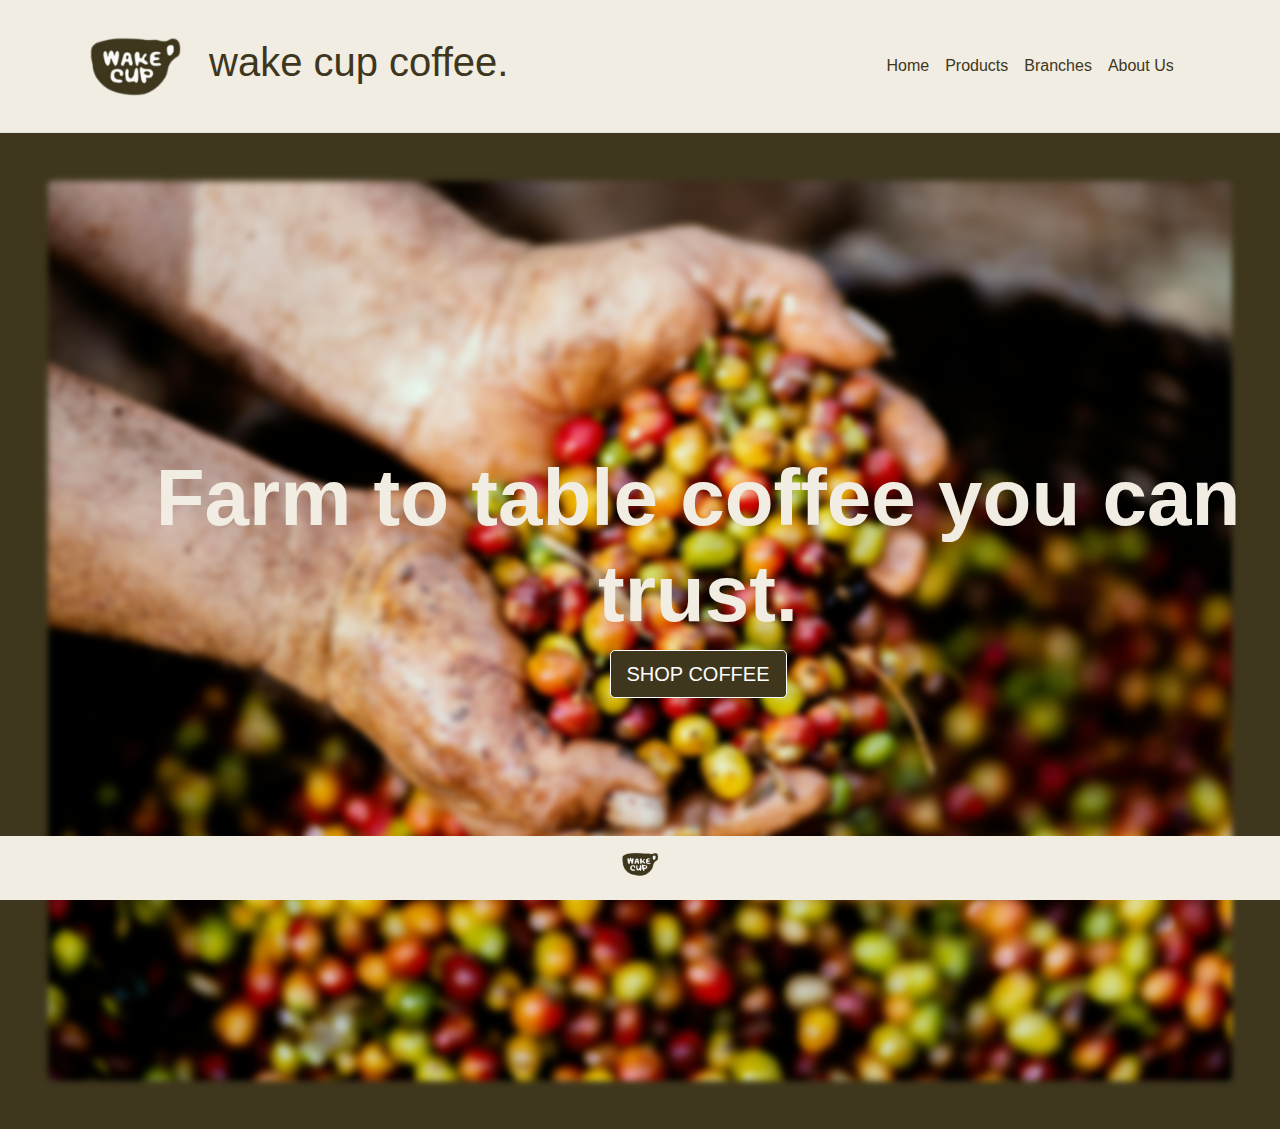
<file: index.html>
<html>
    <link rel="stylesheet" href="https://stackpath.bootstrapcdn.com/bootstrap/4.3.1/css/bootstrap.min.css" integrity="sha384-ggOyR0iXCbMQv3Xipma34MD+dH/1fQ784/j6cY/iJTQUOhcWr7x9JvoRxT2MZw1T" crossorigin="anonymous"/>
    <link rel="stylesheet" href="style.css">

    <header class="p-3 mb-3 border-bottom sticky-top brandcolor">
        <div class="container justify-content-between brandcolor">
          <div class="d-flex flex-wrap align-items-center justify-content-center justify-content-lg-start">
            <img src="./assets/logo.png" width="100" height="100" alt="logo">
            <h1 class="ml-4 txt">wake cup coffee.</h1>

            <ul class="nav offset-md-4">
              <li><a href="index.html" class="nav-link px-2 txt">Home</a></li>
              <li><a href="products.html" class="nav-link px-2 txt">Products</a></li>
              <li><a href="branches.html" class="nav-link px-2 txt">Branches</a></li>
              <li><a href="aboutus.html" class="nav-link px-2 txt">About Us</a></li>
            </ul>
          </div>
        </div>
    </header>
    
    <body class="body-bg-color">
        <div class="jumbotron d-flex flex-wrap justify-content-center m-5 jumbotron-img">
        </div>
        <div class="container center">
            <h1 class="lg-txt reg-txt"><strong>Farm to table coffee you can trust.</strong></h1>
            <div class="container d-flex flex-wrap justify-content-center">
                <a class="btn border border-white btn-lg button" href="products.html" role="button">SHOP COFFEE</a>
            </div>
    </body>

    <footer class="footer navbar-color fixed-bottom text-center justify-content-center">
        <p class="mt-2 text-light text-center"><img src="./assets/logo.png" width="40" height="40" alt="logo"></p>
    </footer>
</html>
</file>
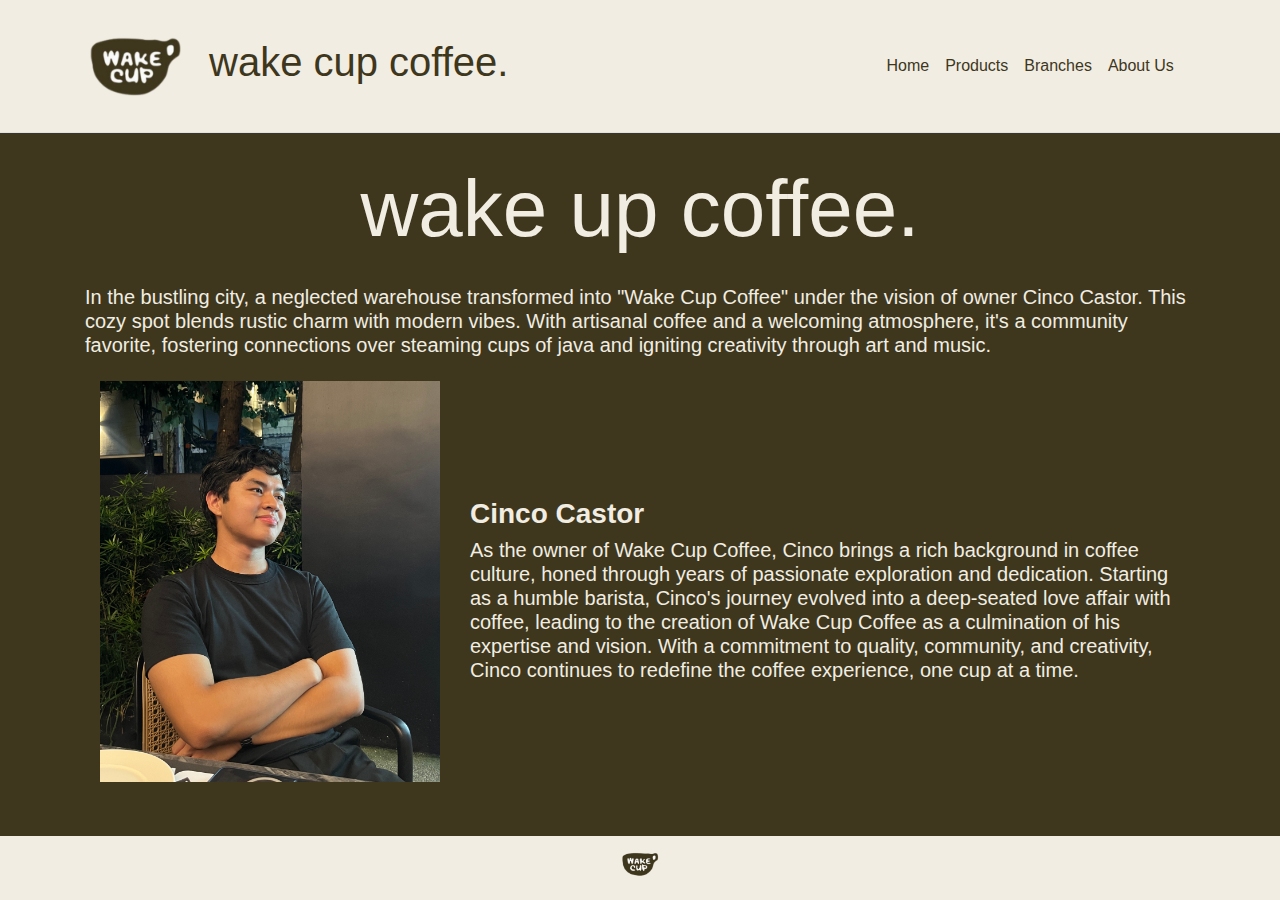
<file: aboutus.html>
<html>
    <link rel="stylesheet" href="https://stackpath.bootstrapcdn.com/bootstrap/4.3.1/css/bootstrap.min.css" integrity="sha384-ggOyR0iXCbMQv3Xipma34MD+dH/1fQ784/j6cY/iJTQUOhcWr7x9JvoRxT2MZw1T" crossorigin="anonymous"/>
    <link rel="stylesheet" href="style.css">

    <header class="p-3 mb-3 border-bottom sticky-top brandcolor">
        <div class="container justify-content-between brandcolor">
          <div class="d-flex flex-wrap align-items-center justify-content-center justify-content-lg-start">
            <img src="./assets/logo.png" width="100" height="100" alt="logo">
            <h1 class="ml-4 txt">wake cup coffee.</h1>

            <ul class="nav offset-md-4">
              <li><a href="index.html" class="nav-link px-2 txt">Home</a></li>
              <li><a href="products.html" class="nav-link px-2 txt">Products</a></li>
              <li><a href="branches.html" class="nav-link px-2 txt">Branches</a></li>
              <li><a href="aboutus.html" class="nav-link px-2 txt">About Us</a></li>
            </ul>
          </div>
        </div>
    </header>
    
    <body class="body-bg-color">
        <div class="container d-flex justify-content-center">
            <p class = "reg-txt lg-txt">wake up coffee.</p>
        </div>
        <div class="container d-flex justify-content-center">
            <h5 class="reg-txt">
                In the bustling city, a neglected warehouse transformed into "Wake Cup Coffee" under the vision of owner Cinco Castor. This cozy spot blends rustic charm with modern vibes. With artisanal coffee and a welcoming atmosphere, it's a community favorite, fostering connections over steaming cups of java and igniting creativity through art and music.</h5>
        </div>
        <div class="container d-flex align-items-center mt-3">
            <div class="col-4 flex-wrap">
                <img src="./assets/Cinco Castor.JPG" class="img-fluid">
            </div>
            <div class="col-8">
                <br>
                <h3 class="reg-txt"><strong>Cinco Castor<strong></h3>
                <h5 class="reg-txt">
                    As the owner of Wake Cup Coffee, Cinco brings a rich background in coffee culture, honed through years of passionate exploration and dedication. Starting as a humble barista, Cinco's journey evolved into a deep-seated love affair with coffee, leading to the creation of Wake Cup Coffee as a culmination of his expertise and vision. With a commitment to quality, community, and creativity, Cinco continues to redefine the coffee experience, one cup at a time.
                </h5>
            </div>
        </div>
        <br>
        <br>
        <br>
        <br>
    </body>

    <footer class="footer navbar-color fixed-bottom text-center justify-content-center">
        <p class="mt-2 text-light text-center"><img src="./assets/logo.png" width="40" height="40" alt="logo"></p>
    </footer>
</html>
</file>
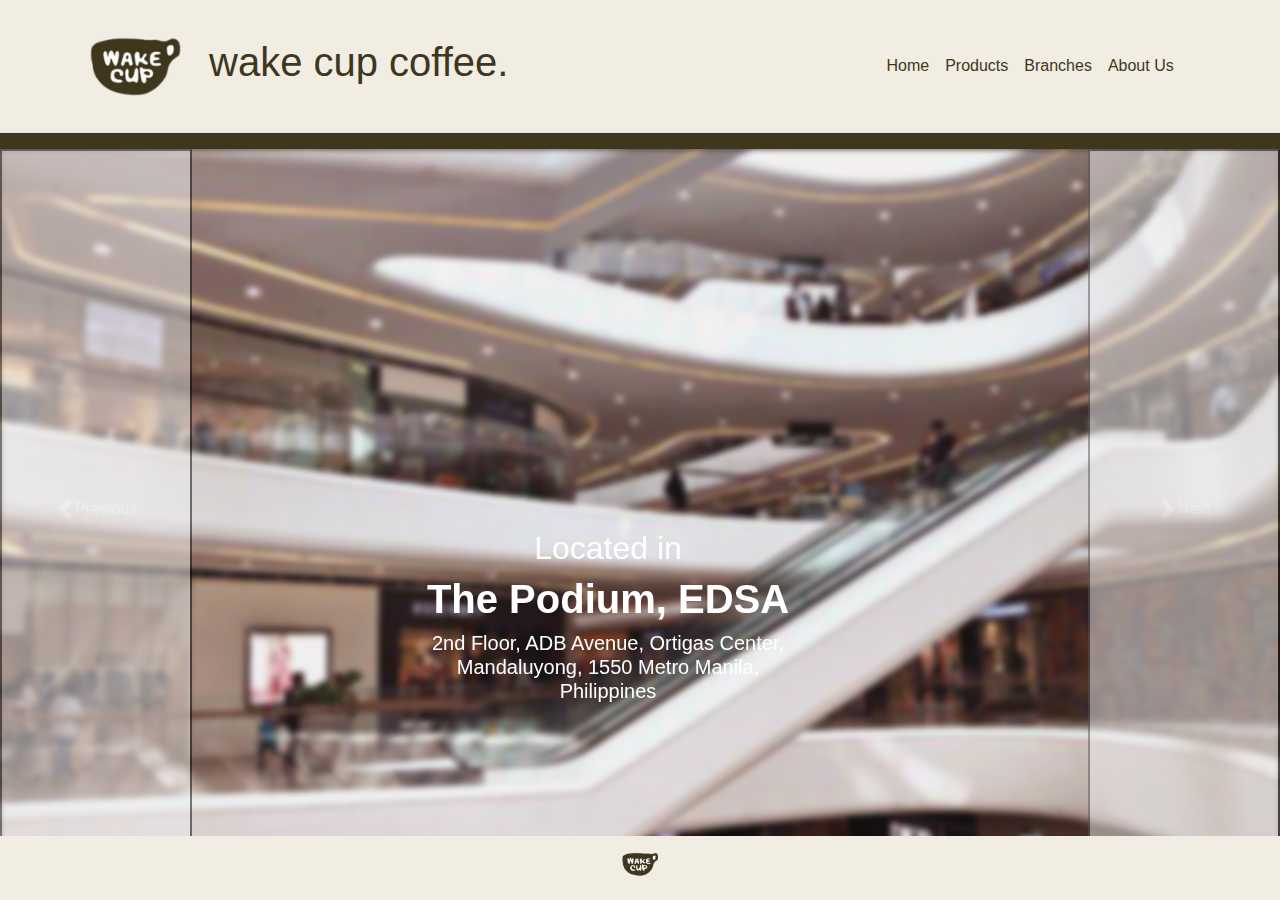
<file: branches.html>
<html>
    <meta charset="UTF-8">
    <meta name="viewport" content="width=device-width, initial-scale=1.0">    
    
    <link rel="stylesheet" href="https://stackpath.bootstrapcdn.com/bootstrap/4.3.1/css/bootstrap.min.css" integrity="sha384-ggOyR0iXCbMQv3Xipma34MD+dH/1fQ784/j6cY/iJTQUOhcWr7x9JvoRxT2MZw1T" crossorigin="anonymous"/>
    <link rel="stylesheet" href="style.css">
    <link href="https://cdn.jsdelivr.net/npm/bootstrap@5.2.3/dist/css/bootstrap.min.css" rel="stylesheet" integrity="sha384-rbsA2VBKQhggwzxH7pPCaAqO46MgnOM80zW1RWuH61DGLwZJEdK2Kadq2F9CUG65" crossorigin="anonymous">

    <header class="p-3 mb-3 border-bottom sticky-top brandcolor">
        <div class="container justify-content-between brandcolor">
          <div class="d-flex flex-wrap align-items-center justify-content-center justify-content-lg-start">
            <img src="./assets/logo.png" width="100" height="100" alt="logo">
            <h1 class="ml-4 txt">wake cup coffee.</h1>

            <ul class="nav offset-md-4">
              <li><a href="index.html" class="nav-link px-2 txt">Home</a></li>
              <li><a href="products.html" class="nav-link px-2 txt">Products</a></li>
              <li><a href="branches.html" class="nav-link px-2 txt">Branches</a></li>
              <li><a href="aboutus.html" class="nav-link px-2 txt">About Us</a></li>
            </ul>
          </div>
        </div>
    </header>
    
    <body class="body-bg-color">
        
        <script src="https://cdn.jsdelivr.net/npm/bootstrap@5.2.3/dist/js/bootstrap.bundle.min.js" integrity="sha384-kenU1KFdBIe4zVF0s0G1M5b4hcpxyD9F7jL+jjXkk+Q2h455rYXK/7HAuoJl+0I4" crossorigin="anonymous"></script>
        <div id="carouselExample" class="carousel slide">
            <div class="carousel-inner">
              <div class="carousel-item active">
                <img src="./assets/Podium.jpg" class="d-block w-100 blur-filter" alt="...">
                <div class="carousel-caption d-none d-md-block center">
                    <h2>Located in</h2>
                    <h1><strong>The Podium, EDSA</strong></h1>
                    <h5>2nd Floor, ADB Avenue, Ortigas Center,<br>
                        Mandaluyong, 1550 Metro Manila, <br>
                        Philippines</h5>
                  </div>
              </div>
              <div class="carousel-item">
                <img src="./assets/UPTC.jpg" class="d-block w-100 blur-filter" alt="...">
                <div class="carousel-caption d-none d-md-block center">
                    <h2>Located in</h2>
                    <h1><strong>U.P. Town Center, Katipunan</strong></h1>
                    <h5>Ground Floor, Katipunan Ave,<br>
                        Diliman, Quezon City,<br>
                        1108 Metro Manila,<br>
                        Philippines</h5>
                  </div>
              </div>
              <div class="carousel-item">
                <img src="./assets/Central.jpg" class="d-block w-100 blur-filter" alt="...">
                <div class="carousel-caption d-none d-md-block center">
                    <h2>Located in</h2>
                    <h1><strong>Central Square, Bonifacio Global City</strong></h1>
                    <h5>5th floor Central Square Mall, <br>
                        5th Ave. cor. 30th St.,<br>
                        Bonifacio Global City,<br>
                        Taguig, Metro Manila,<br>
                        Philippines</h5>
                  </div>
              </div>
            </div>

            <button class="carousel-control-prev" type="button" data-bs-target="#carouselExample" data-bs-slide="prev">
              <span class="carousel-control-prev-icon" aria-hidden="true"></span>
              <span class="visually-hidden">Previous</span>

            </button>
            
            <button class="carousel-control-next" type="button" data-bs-target="#carouselExample" data-bs-slide="next">
              <span class="carousel-control-next-icon" aria-hidden="true"></span>
              <span class="visually-hidden">Next</span>
            </button>

          </div>
    </body>

    <footer class="footer navbar-color fixed-bottom text-center justify-content-center">
        <p class="mt-2 text-light text-center"><img src="./assets/logo.png" width="40" height="40" alt="logo"></p>
    </footer>
</html>
</file>
<file: style.css>
header {
    background-color: #F1EDE2;
}

.navbar-color {
    background-color: #F1EDE2;
}

.reg-txt {
    color: #F1EDE2;
}

.lg-txt {
    font-size: 80px;
}

.txt {
    color: #3E371D;
}

.button {
    color: white;
    background-color: #3E371D;
}

.button-2 {
    color: #3E371D;
    background-color: #F1EDE2;
}

.body-bg-color {
    background-color: #3E371D;
}

.jumbotron-img {
    filter: blur(3px);
    background-image: url(./assets/beans.jpg);
    background-size: cover;
    height: 100%;
    
}

.blur-filter {
    filter: blur(3px);
}

.center {
    position: absolute;
    top: 50%;
    left: 10%;
    text-align: center;
}
</file>
